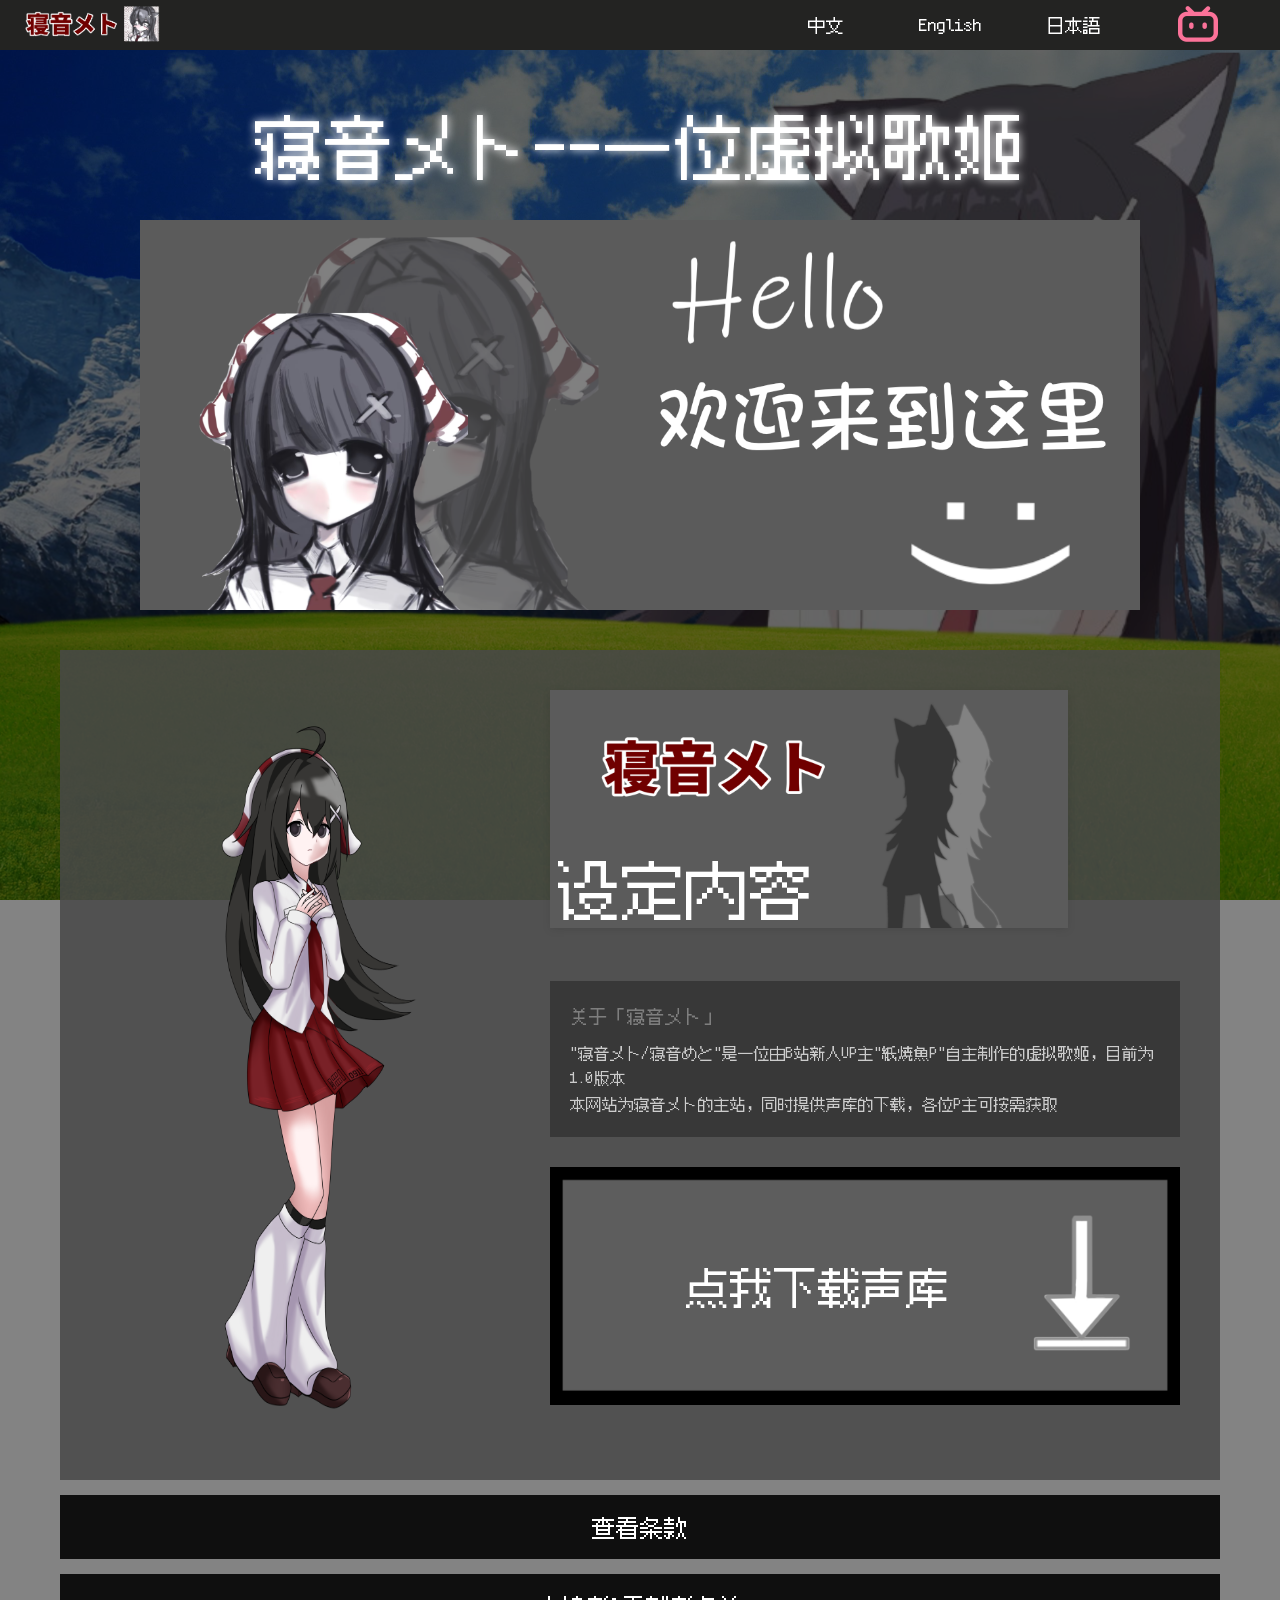
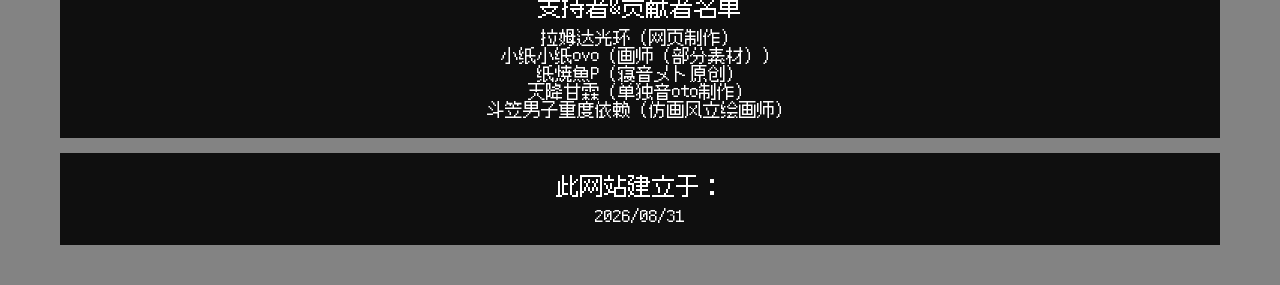
<file: index.html>
<!DOCTYPE html>
<html lang="zh-CN">

<head>
    <meta charset="UTF-8">
    <meta name="viewport" content="width=device-width, initial-scale=1.0">
    <meta http-equiv="refresh" content="0;url=HTML/index.html">
    <title>寝音メト</title>
    <script>
        location.replace("HTML/index.html");
    </script>
</head>

<body>
    <p style="font-family: sans-serif; text-align: center; margin-top: 40vh;">
        正在进入网站，若未自动跳转请
        <a href="HTML/index.html">点击这里</a>
    </p>
</body>

</html>
</file>
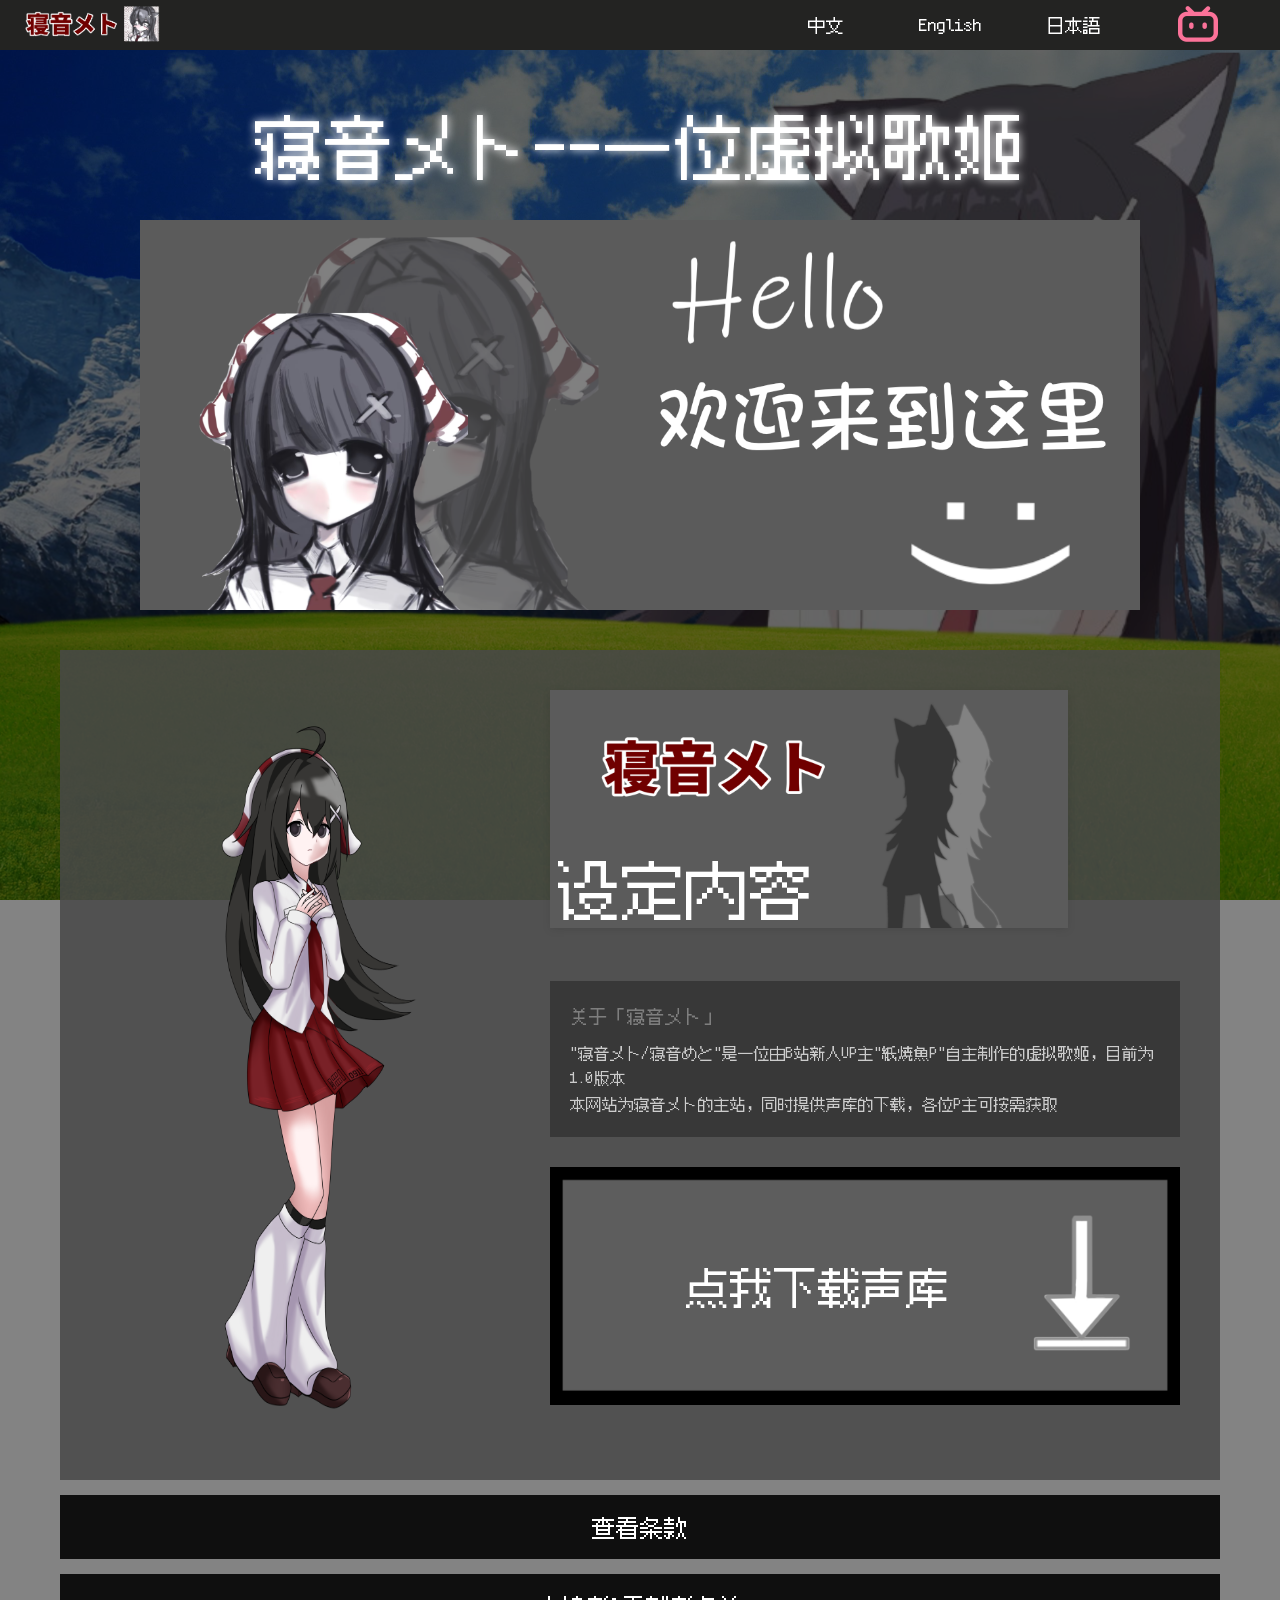
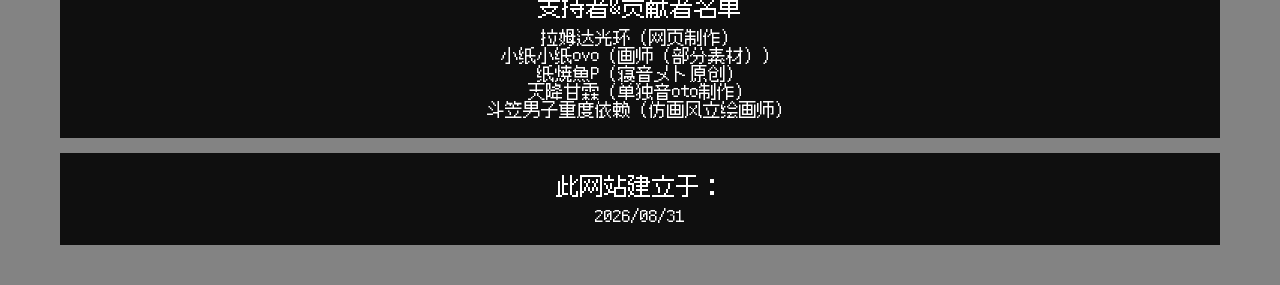
<file: HTML/index.html>
<!DOCTYPE html>
<html lang="zh-CN">

<head>
    <link rel="icon" href="../image/favicon.png">
    <link rel="stylesheet" href="../CSS/daohanglan_mobile.css">
    <meta charset="UTF-8">
    <meta name="viewport" content="width=device-width, initial-scale=1.0">
    <title>寝音メト--一位虚拟歌姬</title>
    <style>
        @font-face {
            font-family: "Myfont";
            src: url("../font/fusion-pixel-12px-monospaced-ja.ttf");
            font-weight: bold;
        }

        * {
            margin: 0;
            padding: 0;
            box-sizing: border-box;
        }

        body {
            font-family: "Myfont", sans-serif;
            background-color: #838383;
            background-image: url("../image/zhishaoyuBG.png");
            background-size: cover;
            background-position: center;
            background-attachment: fixed;
            background-repeat: no-repeat;
        }

        body::before {
            content: "";
            position: fixed;
            top: 0;
            left: 0;
            right: 0;
            bottom: 0;
            background: rgba(0, 0, 0, 0.6);
            z-index: -1;
        }

        .title {
            color: #ffffff;
            text-align: center;
            font-size: 70px;
            font-family: "Myfont";
            text-shadow: 0 0 10px #ffffff;
            margin: 0;
            padding-top: 20px;
        }

        .main-card {
            max-width: 1200px;
            margin: 40px auto;
            padding: 0 20px;
        }

        .content-wrapper {
            display: flex;
            align-items: flex-start;
            justify-content: center;
            gap: 60px;
            background: rgba(73, 73, 73, 0.85);
            padding: 40px;
        }

        .img1 {
            margin-left: 40px;
            width: 350px;
            height: 750px;
            display: block;
        }

        .right-section {
            flex: 1;
            min-width: 300px;
        }

        .sheding {
            width: 518px;
            height: 238px;
            position: relative;
            display: inline-block;
            transition: 0.2s;
            margin-bottom: 30px;
        }

        .ocimg {
            width: 518px;
            height: 238px;
            box-shadow: 0 2px 8px rgba(0, 0, 0, 0.1);
            transition: 0.2s;
            display: block;
        }

        .sheding:hover {
            outline: 2px solid white;
        }

        .design-text {
            position: absolute;
            bottom: 8px;
            left: 8px;
            color: white;
            font-size: 64px;
            cursor: default;
        }

        .description {
            color: #ccc;
            line-height: 1.6;
            margin-top: 20px;
            padding: 20px;
            background: rgba(0, 0, 0, 0.3);
        }

        .description h3 {
            color: #7e7e7e;
            margin-bottom: 10px;
        }

        .hello {
            margin: 40px auto 0;
            max-width: 1000px;
            width: 90%;
            height: auto;
            display: block;
        }

        @media (max-width: 1024px) {
            .content-wrapper {
                flex-direction: column;
                align-items: center;
                padding: 30px;
            }

            .img1 {
                margin-left: 0;
                width: 100%;
                max-width: 400px;
                height: auto;
            }

            .title {
                font-size: 50px;
            }

            .setting-text {
                font-size: 28px;
            }

            .hello {
                margin-left: auto;
                margin-right: auto;
                width: 90%;
                height: auto;
            }
        }

        @media (max-width: 768px) {
            body {
                background-attachment: scroll;
            }

            .title {
                font-size: 30px;
            }

            .main-card {
                margin: 20px auto;
                padding: 0 10px;
            }

            .content-wrapper {
                padding: 12px;
                gap: 20px;
            }

            .setting-text {
                font-size: 24px;
            }

            .hello {
                margin-top: 20px;
            }

            .img1 {
                max-width: 100%;
            }

            .sheding {
                width: 100%;
                height: auto;
            }

            .ocimg {
                width: 100%;
                height: auto;
            }

            .design-text {
                font-size: 32px;
            }

            .description {
                padding: 14px;
            }

            .downbutton {
                margin-top: 20px;
            }

            .downimg {
                max-width: 360px;
            }

            .download-text {
                font-size: 20px;
            }

            .checktermsbutton {
                padding: 14px;
                font-size: 20px;
            }

            .dl01 {
                padding: 14px;
            }

            .dl01 h3 {
                font-size: 20px;
            }

            .dl01 p {
                font-size: 15px;
            }
        }

        .downbutton {
            margin-top: 30px;
            position: relative;
            width: 100%;
            cursor: pointer;
            display: flex;
            flex-direction: column;
            align-items: center;
            justify-content: center;
            gap: 16px;
            text-align: center;
        }

        .downimg {
            width: 100%;
            height: auto;
            object-fit: contain;
            display: block;
        }

        .download-text {
            position: absolute;
            top: 50%;
            left: 0;
            width: 100%;
            transform: translateY(-50%);
            padding-right: 15%;
            color: #ffffff;
            font-family: "Myfont", sans-serif;
            font-size: 44px;
            text-align: center;
            line-height: 1.2;
        }

        .downbutton:hover {
            outline: 2px solid white;
        }

        .downbutton:active {
            outline: 2px solid white;
        }

        .checktermsbutton {
            font-family: "Myfont", sans-serif;
            display: block;
            width: 100%;
            box-sizing: border-box;
            margin-top: 15px;
            padding: 20px;
            background: #0f0f0f;
            color: #ffffff;
            border: none;
            cursor: pointer;
            font-size: 24px;
            transition: 0.2s;
        }

        .checktermsbutton:hover {
            background: #1a1a1a;
            outline: 2px solid white;
        }

        .checktermsbutton:active {
            background: #000000;
            color: #cccccc;
        }

        .dl01 {
            font-family: "Myfont", sans-serif;
            color: #ffffff;
            background-color: #0f0f0f;
            text-align: center;
            padding: 20px;
            margin-top: 15px;
        }

        .dl01 h3 {
            font-family: "Myfont", sans-serif;
            color: #ffffff;
            font-size: 24px;
            margin-bottom: 10px;
        }

        .dl01 p {
            font-family: "Myfont", sans-serif;
            color: #ffffff;
            font-size: 18px;
        }
    </style>
</head>

<body>
    <div class="top-bar">
        <div class="box-top">
            <ul class="top-ui">
                <li>
                    <a href="/"><img src="../image/titlelo.png" alt="logo"></a>
                </li>
                <li>
                    <a href="#" class="lang-btn" data-lang="zh">中文</a>
                </li>
                <li>
                    <a href="#" class="lang-btn" data-lang="en">English</a>
                </li>
                <li>
                    <a href="#" class="lang-btn" data-lang="ja">日本語</a>
                </li>
                <li>
                    <a href="https://b23.tv/KfrrSQa">
                        <img style="margin-top:20px;" src="../image/bilibili-color.png" alt="bilibili">
                    </a>
                </li>
            </ul>
        </div>
    </div>

    <h1 class="title" data-i18n="title">寝音メト--一位虚拟歌姬</h1>

    <img class="hello" src="../image/HelloTitle.png" alt="头图">

    <div class="main-card">
        <div class="content-wrapper">
            <img class="img1" src="../image/lihui.png" alt="立绘">
            <div class="right-section">
                <div class="sheding">
                    <a href="./sheding.html">
                        <img src="../image/oc.png" alt="设定内容" class="ocimg">
                    </a>
                    <div class="design-text" data-i18n="setting">设定内容</div>
                </div>
                <div class="description">
                    <h3 data-i18n="about_title">关于「寝音メト」</h3>
                    <p data-i18n="about_p1">"寝音メト/寝音めと"是一位由B站新人UP主"紙焼魚P"自主制作的虚拟歌姬，目前为1.0版本</p>
                    <p data-i18n="about_p2">本网站为寝音メト的主站，同时提供声库的下载，各位P主可按需获取</p>
                </div>
                <div class="downbutton">
                    <a>
                        <img src="../image/download.png" alt="下载" class="downimg">
                    </a>
                    <div class="download-text" data-i18n="download_btn" onclick="NoReadyAlert()">点我下载声库</div>
                </div>
            </div>
        </div>
        <button onclick="window.location.href='./terms.html'" class="checktermsbutton"
            data-i18n="check_terms">查看条款</button>
        <dl class="dl01">
            <h3 data-i18n="contributors_title">支持者&贡献者名单</h3>
            <p data-i18n="contributor_lamda">拉姆达光环（网页制作）</p>
            <p data-i18n="contributor_xiaozhi">小纸小纸ovo（画师（部分素材））</p>
            <p data-i18n="contributor_zhi">纸焼魚P（寝音メト原创）</p>
            <p data-i18n="contributor_ganlin">天降甘霖（单独音oto制作）</p>
            <p data-i18n="contributor_douli">斗笠男子重度依赖（仿画风立绘画师）</p>
        </dl>
        <dl class="dl01">
            <h3 data-i18n="site_date_title">此网站建立于：</h3>
            <p data-i18n="site_date">2026/08/31</p>
        </dl>
    </div>
    <script>
        //做好了，引导用户去蓝奏云下载文件
        function NoReadyAlert() {
            location.href = "https://wwbcp.lanzoul.com/irNje45odhti";
        }
    </script>
    <script>
        //多语言
        const i18n = {
            zh: {
                title: "寝音メト--一位虚拟歌姬",
                setting: "设定内容",
                about_title: "关于「寝音メト」",
                about_p1: "\"寝音メト/寝音めと\"是一位由B站新人UP主\"紙焼魚P\"自主制作的虚拟歌姬，目前为1.0版本",
                about_p2: "本网站为寝音メト的主站，同时提供声库的下载，各位P主可按需获取",
                download_btn: "点我下载声库",
                contributors_title: "支持者&贡献者名单",
                contributor_lamda: "拉姆达光环（网页制作）",
                contributor_xiaozhi: "小纸小纸ovo（画师（部分素材））",
                contributor_zhi: "纸焼魚P（寝音メト原创）",
                contributor_ganlin: "天降甘霖（单独音oto制作）",
                contributor_douli: "斗笠男子重度依赖（仿画风立绘画师）",
                site_date_title: "此网站建立于：",
                site_date: "2026/08/31"
            },
            en: {
                title: "Neoto Meto--A Virtual Singer",
                setting: "Character Set",
                about_title: "About \"Neoto Meto\"",
                about_p1: "\"Neoto Meto / Neoto Meto\" is a virtual singer independently created by Bilibili newcomer \"Kamishakushi P\", currently at version 1.0",
                about_p2: "This is the official website of Neoto Meto, where you can also download her voicebank. Producers are welcome to use it as needed.",
                download_btn: "Download Voicebank",
                contributors_title: "Supporters & Contributors",
                contributor_lamda: "拉姆达光环 (Web design)",
                contributor_xiaozhi: "小纸小纸ovo (Artist (some assets))",
                contributor_zhi: "纸焼魚P (Original creator of Neoto Meto)",
                contributor_ganlin: "天降甘霖 (Single-sound OTO maker)",
                contributor_douli: "斗笠男子重度依赖 (Illustrator of the fan art style)",
                site_date_title: "This site was established on:",
                site_date: "08/31/2026"
            },
            ja: {
                title: "寝音メト--バーチャル歌姫",
                setting: "設定内容",
                about_title: "「寝音メト」について",
                about_p1: "「寝音メト/寝音めと」はBilibiliの新人UP主「紙焼魚P」が自主制作したバーチャル歌姫です。現在はバージョン1.0です。",
                about_p2: "当サイトは寝音メトの公式サイトです。音源ライブラリのダウンロードも提供しており、P主の皆様は必要に応じてご利用いただけます。",
                download_btn: "音源をダウンロード",
                contributors_title: "サポーター&コントリビューター一覧",
                contributor_lamda: "拉姆达光环 (ウェブ制作)",
                contributor_xiaozhi: "小纸小纸ovo (イラストレーター（一部素材）)",
                contributor_zhi: "纸焼魚P (寝音メトのオリジナル制作者)",
                contributor_ganlin: "天降甘霖 (単独音OTO制作)",
                contributor_douli: "斗笠男子重度依赖 (ファンアート風イラストレーター)",
                site_date_title: "当サイトの設立日：",
                site_date: "2026/08/31"
            }
        };

        // ========== 页面标题字典 ==========
        const pageTitles = {
            zh: "寝音メト--欢迎来到寝音的网站",
            en: "Neoto Meto--Welcome to Neoto's Website",
            ja: "寝音メト--寝音のサイトへようこそ"
        };

        // ========== 切换语言 ==========
        function setLanguage(lang) {
            // 更新所有 data-i18n 元素
            document.querySelectorAll('[data-i18n]').forEach(el => {
                const key = el.getAttribute('data-i18n');
                if (i18n[lang] && i18n[lang][key]) {
                    el.textContent = i18n[lang][key];
                }
            });

            // 更新页面标题
            document.title = pageTitles[lang];

            // 更新 html lang 属性
            document.documentElement.lang = lang === 'ja' ? 'ja' : lang === 'en' ? 'en' : 'zh-CN';

            // 保存到 localStorage
            localStorage.setItem('lang', lang);
        }

        // ========== 初始化 ==========
        // 读取保存的语言，默认为中文
        const savedLang = localStorage.getItem('lang') || 'zh';
        setLanguage(savedLang);

        // 绑定语言切换按钮
        document.querySelectorAll('.lang-btn').forEach(btn => {
            btn.addEventListener('click', function (e) {
                e.preventDefault();
                const lang = this.getAttribute('data-lang');
                setLanguage(lang);
            });
        });
    </script>
</body>

</html>
</file>
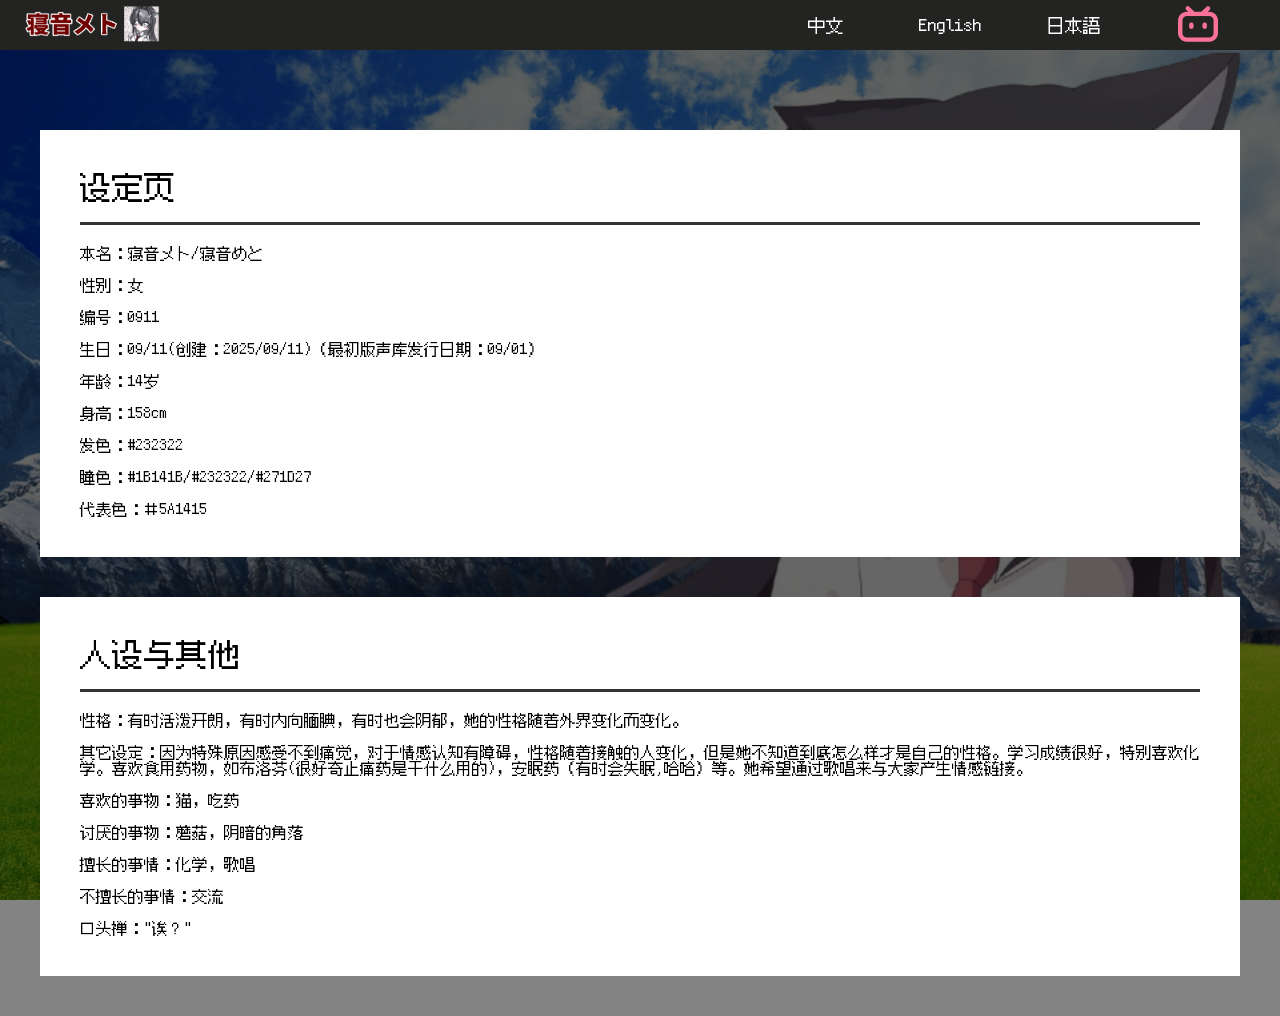
<file: HTML/sheding.html>
<!DOCTYPE html>
<html lang="zh-CN">

<head>
    <link rel="icon" href="../image/favicon.png">
    <link rel="stylesheet" href="../CSS/daohanglan_mobile.css">
    <meta charset="UTF-8">
    <meta name="viewport" content="width=device-width, initial-scale=1.0">
    <title>寝音メト--设定页t</title>
    <style>
        @font-face {
            font-family: "Myfont";
            src: url("../font/fusion-pixel-12px-monospaced-ja.ttf");
            font-weight: bold;
        }

        * {
            margin: 0;
            padding: 0;
            box-sizing: border-box;
        }

        body {
            font-family: "Myfont", sans-serif;
            background-color: #838383;
            background-image: url("../image/zhishaoyuBG.png");
            background-size: cover;
            background-position: center;
            background-attachment: fixed;
            background-repeat: no-repeat;
        }

        body::before {
            content: "";
            position: fixed;
            top: 0;
            left: 0;
            right: 0;
            bottom: 0;
            background: rgba(0, 0, 0, 0.6);
            z-index: -1;
        }

        .whitebg {
            max-width: 1200px;
            margin: 40px auto;
            display: flex;
            align-items: flex-start;
            justify-content: center;
            gap: 60px;
            background: rgb(255, 255, 255);
            padding: 40px;
        }

        .whitebg .content {
            width: 100%;
        }

        .whitebg h1 {
            text-align: left;
        }

        hr {
            border: none;
            height: 3px;
            background: #333;
            margin: 20px 0;
            width: 100%;
        }

        @media (max-width: 1024px) {
            .content-wrapper {
                flex-direction: column;
                align-items: center;
                padding: 30px;
            }

            .img1 {
                margin-left: 0;
                width: 100%;
                max-width: 400px;
                height: auto;
            }

            .title {
                font-size: 50px;
            }

            .setting-text {
                font-size: 28px;
            }

            .hello {
                margin-left: auto;
                margin-right: auto;
                width: 90%;
                height: auto;
            }
        }

        @media (max-width: 768px) {
            .whitebg {
                margin: 16px auto;
                padding: 16px;
            }

            .whitebg h1 {
                font-size: 24px;
            }

            .whitebg p {
                font-size: 15px;
                line-height: 1.7;
            }
        }
    </style>
</head>

<body>
    <div class="top-bar">
        <div class="box-top">
            <ul class="top-ui">
                <li>
                    <a href="/"><img src="../image/titlelo.png" alt="logo"></a>
                </li>
                <li>
                    <a href="#" class="lang-btn" data-lang="zh">中文</a>
                </li>
                <li>
                    <a href="#" class="lang-btn" data-lang="en">English</a>
                </li>
                <li>
                    <a href="#" class="lang-btn" data-lang="ja">日本語</a>
                </li>
                <li>
                    <a href="https://b23.tv/KfrrSQa">
                        <img style="margin-top:20px;" src="../image/bilibili-color.png" alt="bilibili">
                    </a>
                </li>
            </ul>
        </div>
    </div>
    <div class="whitebg">
        <div class="content">
            <h1 data-i18n="setting_title">设定页</h1>
            <hr>
            <p data-i18n="char_name">本名：寝音メト/寝音めと</p>
            <br>
            <p data-i18n="char_gender">性别：女</p>
            <br>
            <p data-i18n="char_id">编号：0911</p>
            <br>
            <p data-i18n="char_birthday">生日：09/11(创建：2025/09/11)（最初版声库发行日期：09/01）</p>
            <br>
            <p data-i18n="char_age">年龄：14岁</p>
            <br>
            <p data-i18n="char_height">身高：158cm</p>
            <br>
            <p data-i18n="char_hair">发色：#232322</p>
            <br>
            <p data-i18n="char_eyes">瞳色：#1B141B/#232322/#271D27</p>
            <br>
            <p data-i18n="char_color">代表色：#232322</p>
        </div>
    </div>
    <div class="whitebg">
        <div class="content">
            <h1 data-i18n="personality_title">人设与其他</h1>
            <hr>
            <p data-i18n="char_personality">性格：有时活泼开朗，有时内向腼腆，有时也会阴郁，她的性格随着外界变化而变化。</p>
            <br>
            <p data-i18n="char_other">
                其它设定：因为特殊原因感受不到痛觉，对于情感认知有障碍，性格随着接触的人变化，但是她不知道到底怎么样才是自己的性格。学习成绩很好，特别喜欢化学。喜欢食用药物，如布洛芬(很好奇止痛药是干什么用的)，安眠药（有时会失眠,哈哈）等。她希望通过歌唱来与大家产生情感链接。
            </p>
            <br>
            <p data-i18n="char_likes">喜欢的事物：猫，吃药</p>
            <br>
            <p data-i18n="char_dislikes">讨厌的事物：蘑菇，阴暗的角落</p>
            <br>
            <p data-i18n="char_goodat">擅长的事情：化学，歌唱</p>
            <br>
            <p data-i18n="char_bad_at">不擅长的事情：交流</p>
            <br>
            <p data-i18n="char_catchphrase">口头禅："诶？"</p>
        </div>
    </div>
    <script>
        const i18n = {
            zh: {
                setting_title: "设定页",
                char_name: "本名：寝音メト/寝音めと",
                char_gender: "性别：女",
                char_id: "编号：0911",
                char_birthday: "生日：09/11(创建：2025/09/11)（最初版声库发行日期：09/01）",
                char_age: "年龄：14岁",
                char_height: "身高：158cm",
                char_hair: "发色：#232322",
                char_eyes: "瞳色：#1B141B/#232322/#271D27",
                char_color: "代表色：＃5A1415",
                personality_title: "人设与其他",
                char_personality: "性格：有时活泼开朗，有时内向腼腆，有时也会阴郁，她的性格随着外界变化而变化。",
                char_other: "其它设定：因为特殊原因感受不到痛觉，对于情感认知有障碍，性格随着接触的人变化，但是她不知道到底怎么样才是自己的性格。学习成绩很好，特别喜欢化学。喜欢食用药物，如布洛芬(很好奇止痛药是干什么用的)，安眠药（有时会失眠,哈哈）等。她希望通过歌唱来与大家产生情感链接。",
                char_likes: "喜欢的事物：猫，吃药",
                char_dislikes: "讨厌的事物：蘑菇，阴暗的角落",
                char_goodat: "擅长的事情：化学，歌唱",
                char_bad_at: "不擅长的事情：交流",
                char_catchphrase: "口头禅：\"诶？\""
            },
            en: {
                setting_title: "Character Data",
                char_name: "Name: Neoto Meto / Neoto Meto",
                char_gender: "Gender: Female",
                char_id: "ID: 0911",
                char_birthday: "Birthday: 09/11 (Created: 2025/09/11) (Initial Voicebank Release:09/01 )",
                char_age: "Age: 14",
                char_height: "Height: 158cm",
                char_hair: "Hair Color: #232322",
                char_eyes: "Eye Color: #1B141B/#232322/#271D27",
                char_color: "Representative Color: #232322",
                personality_title: "Personality & Others",
                char_personality: "Personality: Sometimes lively and cheerful, sometimes shy and introverted, sometimes gloomy — her personality changes with her surroundings.",
                char_other: "Other Settings: She cannot feel pain due to special reasons, has difficulty recognizing emotions, and her personality shifts depending on who she interacts with, but she doesn't know what her true personality is. She excels academically, especially in chemistry. She enjoys taking medicine, such as ibuprofen (curious about what painkillers do) and sleeping pills (she sometimes has insomnia, haha). She hopes to connect with everyone emotionally through singing.",
                char_likes: "Likes: Cats, taking medicine",
                char_dislikes: "Dislikes: Mushrooms, dark corners",
                char_goodat: "Good at: Chemistry, singing",
                char_bad_at: "Not good at: Communication",
                char_catchphrase: "Catchphrase: \"Huh?\""
            },
            ja: {
                setting_title: "設定データ",
                char_name: "本名：寝音メト/寝音めと",
                char_gender: "性別：女",
                char_id: "番号：0911",
                char_birthday: "誕生日：09/11（作成：2025/09/11）（初版音源リリース日：09/01）",
                char_age: "年齢：14歳",
                char_height: "身長：158cm",
                char_hair: "髪色：#232322",
                char_eyes: "瞳色：#1B141B/#232322/#271D27",
                char_color: "代表色：#232322",
                personality_title: "人物設定とその他",
                char_personality: "性格：時に明るく活発、時に内向的で恥ずかしがり屋、時に陰鬱になることもあり、彼女の性格は周囲の変化に伴って変わります。",
                char_other: "その他の設定：特殊な理由で痛覚を感じられず、感情認知障害があり、接触する人によって性格が変化しますが、自分自身の本当の性格が何かは分かっていません。学業成績は優秀で、特に化学が好きです。イブプロフェン（鎮痛剤が何をするのか興味がある）や睡眠薬（時々不眠症になる、はは）などの薬を服用するのが好きです。彼女は歌を通じて皆と感情的なつながりを作りたいと願っています。",
                char_likes: "好きなもの：猫、薬を飲むこと",
                char_dislikes: "嫌いなもの：キノコ、暗い隅",
                char_goodat: "得意なこと：化学、歌唱",
                char_bad_at: "苦手なこと：コミュニケーション",
                char_catchphrase: "口癖：「え？」"
            }
        };

        const pageTitles = {
            zh: "寝音メト--设定页",
            en: "Neoto Meto--Character Data",
            ja: "寝音メト--設定ページ"
        };

        function setLanguage(lang) {
            document.querySelectorAll('[data-i18n]').forEach(el => {
                const key = el.getAttribute('data-i18n');
                if (i18n[lang] && i18n[lang][key]) {
                    el.textContent = i18n[lang][key];
                }
            });
            document.title = pageTitles[lang];
            document.documentElement.lang = lang === 'ja' ? 'ja' : lang === 'en' ? 'en' : 'zh-CN';
            localStorage.setItem('lang', lang);
        }

        const savedLang = localStorage.getItem('lang') || 'zh';
        setLanguage(savedLang);

        document.querySelectorAll('.lang-btn').forEach(btn => {
            btn.addEventListener('click', function (e) {
                e.preventDefault();
                const lang = this.getAttribute('data-lang');
                setLanguage(lang);
            });
        });
    </script>
</body>

</html>
</file>
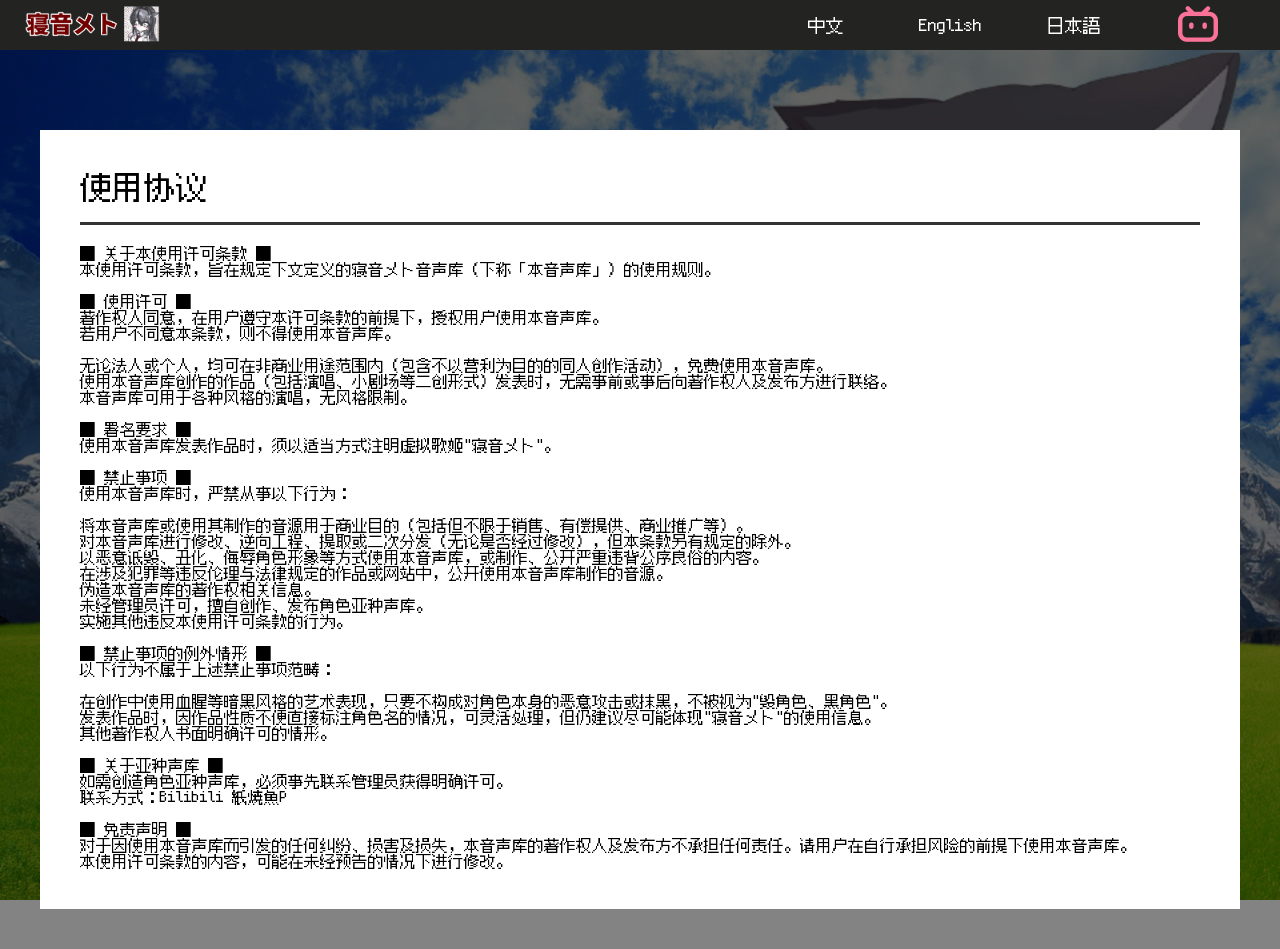
<file: HTML/terms.html>
<!DOCTYPE html>
<html lang="zh-CN">

<head>
    <link rel="icon" href="../image/favicon.png">
    <link rel="stylesheet" href="../CSS/daohanglan_mobile.css">
    <meta charset="UTF-8">
    <meta name="viewport" content="width=device-width, initial-scale=1.0">
    <title>使用协议</title>
    <style>
        @font-face {
            font-family: "Myfont";
            src: url("../font/fusion-pixel-12px-monospaced-ja.ttf");
            font-weight: bold;
        }

        * {
            margin: 0;
            padding: 0;
            box-sizing: border-box;
        }

        body {
            font-family: "Myfont", sans-serif;
            background-color: #838383;
            background-image: url("../image/zhishaoyuBG.png");
            background-size: cover;
            background-position: center;
            background-attachment: fixed;
            background-repeat: no-repeat;
        }

        body::before {
            content: "";
            position: fixed;
            top: 0;
            left: 0;
            right: 0;
            bottom: 0;
            background: rgba(0, 0, 0, 0.6);
            z-index: -1;
        }

        .whitebg {
            max-width: 1200px;
            margin: 40px auto;
            display: flex;
            align-items: flex-start;
            justify-content: center;
            gap: 60px;
            background: rgb(255, 255, 255);
            padding: 40px;
        }

        .whitebg .content {
            width: 100%;
        }

        .whitebg h1 {
            text-align: left;
        }

        hr {
            border: none;
            height: 3px;
            background: #333;
            margin: 20px 0;
            width: 100%;
        }

        @media (max-width: 1024px) {
            .content-wrapper {
                flex-direction: column;
                align-items: center;
                padding: 30px;
            }

            .img1 {
                margin-left: 0;
                width: 100%;
                max-width: 400px;
                height: auto;
            }

            .title {
                font-size: 50px;
            }

            .setting-text {
                font-size: 28px;
            }

            .hello {
                margin-left: auto;
                margin-right: auto;
                width: 90%;
                height: auto;
            }
        }

        @media (max-width: 768px) {
            .whitebg {
                margin: 16px auto;
                padding: 16px;
            }

            .whitebg h1 {
                font-size: 24px;
            }

            .whitebg p {
                font-size: 15px;
                line-height: 1.7;
            }
        }
    </style>
</head>

<body>
    <div class="top-bar">
        <div class="box-top">
            <ul class="top-ui">
                <li>
                    <a href="/"><img src="../image/titlelo.png" alt="logo"></a>
                </li>
                <li>
                    <a href="#" class="lang-btn" data-lang="zh">中文</a>
                </li>
                <li>
                    <a href="#" class="lang-btn" data-lang="en">English</a>
                </li>
                <li>
                    <a href="#" class="lang-btn" data-lang="ja">日本語</a>
                </li>
                <li>
                    <a href="https://b23.tv/KfrrSQa">
                        <img style="margin-top:20px;" src="../image/bilibili-color.png" alt="bilibili">
                    </a>
                </li>
            </ul>
        </div>
    </div>
    <div class="whitebg">
        <div class="content">
            <h1 data-i18n="terms_title">使用协议</h1>
            <hr>
            <p data-i18n="terms_intro_title">■ 关于本使用许可条款 ■</p>
            <p data-i18n="terms_intro">本使用许可条款，旨在规定下文定义的寝音メト音声库（下称「本音声库」）的使用规则。</p>
            <br>
            <p data-i18n="terms_license_title">■ 使用许可 ■</p>
            <p data-i18n="terms_license_01">著作权人同意，在用户遵守本许可条款的前提下，授权用户使用本音声库。</p>
            <p data-i18n="terms_license_02">若用户不同意本条款，则不得使用本音声库。</p>
            <br>
            <p data-i18n="terms_license_03">无论法人或个人，均可在非商业用途范围内（包含不以营利为目的的同人创作活动），免费使用本音声库。</p>
            <p data-i18n="terms_license_04">使用本音声库创作的作品（包括演唱、小剧场等二创形式）发表时，无需事前或事后向著作权人及发布方进行联络。</p>
            <p data-i18n="terms_license_05">本音声库可用于各种风格的演唱，无风格限制。</p>
            <br>
            <p data-i18n="terms_credit_title">■ 署名要求 ■</p>
            <p data-i18n="terms_credit_01">使用本音声库发表作品时，须以适当方式注明虚拟歌姬"寝音メト"。</p>
            <br>
            <p data-i18n="terms_prohibit_title">■ 禁止事项 ■</p>
            <p data-i18n="terms_prohibit_intro">使用本音声库时，严禁从事以下行为：</p>
            <br>
            <p data-i18n="terms_prohibit_01">将本音声库或使用其制作的音源用于商业目的（包括但不限于销售、有偿提供、商业推广等）。</p>
            <p data-i18n="terms_prohibit_02">对本音声库进行修改、逆向工程、提取或二次分发（无论是否经过修改），但本条款另有规定的除外。</p>
            <p data-i18n="terms_prohibit_03">以恶意诋毁、丑化、侮辱角色形象等方式使用本音声库，或制作、公开严重违背公序良俗的内容。</p>
            <p data-i18n="terms_prohibit_04">在涉及犯罪等违反伦理与法律规定的作品或网站中，公开使用本音声库制作的音源。</p>
            <p data-i18n="terms_prohibit_05">伪造本音声库的著作权相关信息。</p>
            <p data-i18n="terms_prohibit_06">未经管理员许可，擅自创作、发布角色亚种声库。</p>
            <p data-i18n="terms_prohibit_07">实施其他违反本使用许可条款的行为。</p>
            <br>
            <p data-i18n="terms_exception_title">■ 禁止事项的例外情形 ■</p>
            <p data-i18n="terms_exception_intro">以下行为不属于上述禁止事项范畴：</p>
            <br>
            <p data-i18n="terms_exception_01">在创作中使用血腥等暗黑风格的艺术表现，只要不构成对角色本身的恶意攻击或抹黑，不被视为"毁角色、黑角色"。</p>
            <p data-i18n="terms_exception_02">发表作品时，因作品性质不便直接标注角色名的情况，可灵活处理，但仍建议尽可能体现"寝音メト"的使用信息。</p>
            <p data-i18n="terms_exception_03">其他著作权人书面明确许可的情形。</p>
            <br>
            <p data-i18n="terms_subspecies_title">■ 关于亚种声库 ■</p>
            <p data-i18n="terms_subspecies_01">如需创造角色亚种声库，必须事先联系管理员获得明确许可。</p>
            <p data-i18n="terms_subspecies_02">联系方式：Bilibili 紙焼魚P</p>
            <br>
            <p data-i18n="terms_disclaimer_title">■ 免责声明 ■</p>
            <p data-i18n="terms_disclaimer_01">对于因使用本音声库而引发的任何纠纷、损害及损失，本音声库的著作权人及发布方不承担任何责任。请用户在自行承担风险的前提下使用本音声库。</p>
            <p data-i18n="terms_disclaimer_02">本使用许可条款的内容，可能在未经预告的情况下进行修改。</p>
        </div>
    </div>
    <script>
        const i18n = {
            zh: {
                terms_title: "使用协议",
                terms_intro_title: "■ 关于本使用许可条款 ■",
                terms_intro: "本使用许可条款，旨在规定下文定义的寝音メト音声库（下称「本音声库」）的使用规则。",
                terms_license_title: "■ 使用许可 ■",
                terms_license_01: "著作权人同意，在用户遵守本许可条款的前提下，授权用户使用本音声库。",
                terms_license_02: "若用户不同意本条款，则不得使用本音声库。",
                terms_license_03: "无论法人或个人，均可在非商业用途范围内（包含不以营利为目的的同人创作活动），免费使用本音声库。",
                terms_license_04: "使用本音声库创作的作品（包括演唱、小剧场等二创形式）发表时，无需事前或事后向著作权人及发布方进行联络。",
                terms_license_05: "本音声库可用于各种风格的演唱，无风格限制。",
                terms_credit_title: "■ 署名要求 ■",
                terms_credit_01: "使用本音声库发表作品时，须以适当方式注明虚拟歌姬\"寝音メト\"。",
                terms_prohibit_title: "■ 禁止事项 ■",
                terms_prohibit_intro: "使用本音声库时，严禁从事以下行为：",
                terms_prohibit_01: "将本音声库或使用其制作的音源用于商业目的（包括但不限于销售、有偿提供、商业推广等）。",
                terms_prohibit_02: "对本音声库进行修改、逆向工程、提取或二次分发（无论是否经过修改），但本条款另有规定的除外。",
                terms_prohibit_03: "以恶意诋毁、丑化、侮辱角色形象等方式使用本音声库，或制作、公开严重违背公序良俗的内容。",
                terms_prohibit_04: "在涉及犯罪等违反伦理与法律规定的作品或网站中，公开使用本音声库制作的音源。",
                terms_prohibit_05: "伪造本音声库的著作权相关信息。",
                terms_prohibit_06: "未经管理员许可，擅自创作、发布角色亚种声库。",
                terms_prohibit_07: "实施其他违反本使用许可条款的行为。",
                terms_exception_title: "■ 禁止事项的例外情形 ■",
                terms_exception_intro: "以下行为不属于上述禁止事项范畴：",
                terms_exception_01: "在创作中使用血腥等暗黑风格的艺术表现，只要不构成对角色本身的恶意攻击或抹黑，不被视为\"毁角色、黑角色\"。",
                terms_exception_02: "发表作品时，因作品性质不便直接标注角色名的情况，可灵活处理，但仍建议尽可能体现\"寝音メト\"的使用信息。",
                terms_exception_03: "其他著作权人书面明确许可的情形。",
                terms_subspecies_title: "■ 关于亚种声库 ■",
                terms_subspecies_01: "如需创造角色亚种声库，必须事先联系管理员获得明确许可。",
                terms_subspecies_02: "联系方式：Bilibili 紙焼魚P",
                terms_disclaimer_title: "■ 免责声明 ■",
                terms_disclaimer_01: "对于因使用本音声库而引发的任何纠纷、损害及损失，本音声库的著作权人及发布方不承担任何责任。请用户在自行承担风险的前提下使用本音声库。",
                terms_disclaimer_02: "本使用许可条款的内容，可能在未经预告的情况下进行修改。"
            },
            en: {
                terms_title: "Terms of Use",
                terms_intro_title: "■ About These Terms of Use ■",
                terms_intro: "These Terms of Use set forth the rules for using the Neoto Meto Voicebank (hereinafter referred to as \"the Voicebank\") as defined below.",
                terms_license_title: "■ License ■",
                terms_license_01: "The copyright holder agrees to grant the user permission to use the Voicebank, provided the user complies with these Terms of Use.",
                terms_license_02: "If the user does not agree to these Terms, use of the Voicebank is prohibited.",
                terms_license_03: "Whether an individual or a corporation, the Voicebank may be used free of charge within the scope of non-commercial use (including non-profit doujin/fan creation activities).",
                terms_license_04: "When publishing works created using the Voicebank (including singing, mini-dramas, and other derivative works), there is no requirement to contact the copyright holder or publisher before or after publication.",
                terms_license_05: "The Voicebank may be used for singing in various styles without any genre restrictions.",
                terms_credit_title: "■ Attribution ■",
                terms_credit_01: "When publishing works using the Voicebank, the virtual singer \"Neoto Meto\" must be appropriately credited.",
                terms_prohibit_title: "■ Prohibited Actions ■",
                terms_prohibit_intro: "The following actions are strictly prohibited when using the Voicebank:",
                terms_prohibit_01: "Using the Voicebank or audio created with it for commercial purposes (including but not limited to sales, paid provision, commercial promotion, etc.).",
                terms_prohibit_02: "Modifying, reverse engineering, extracting, or redistributing the Voicebank (whether modified or not), except as otherwise provided in these Terms.",
                terms_prohibit_03: "Using the Voicebank in a way that maliciously slanders, defames, or insults the character image, or creating and publishing content that seriously violates public order and morals.",
                terms_prohibit_04: "Publicly using audio created with the Voicebank in works or websites involving crimes or other violations of ethics and law.",
                terms_prohibit_05: "Falsifying copyright-related information of the Voicebank.",
                terms_prohibit_06: "Creating or publishing derivative/subspecies voicebanks without the administrator's permission.",
                terms_prohibit_07: "Engaging in any other actions that violate these Terms of Use.",
                terms_exception_title: "■ Exceptions to Prohibited Actions ■",
                terms_exception_intro: "The following actions do not fall under the prohibited actions listed above:",
                terms_exception_01: "Using dark artistic expressions such as gore in creative works is not considered \"character defamation\" as long as it does not constitute a malicious attack or slander against the character itself.",
                terms_exception_02: "If the nature of the work makes it inconvenient to directly credit the character name, flexible handling is allowed, though it is still recommended to reflect the use of \"Neoto Meto\" as much as possible.",
                terms_exception_03: "Cases where the copyright holder has given explicit written permission.",
                terms_subspecies_title: "■ Regarding Subspecies Voicebanks ■",
                terms_subspecies_01: "To create a subspecies/derivative voicebank, you must contact the administrator in advance and obtain explicit permission.",
                terms_subspecies_02: "Contact: Bilibili 紙焼魚P",
                terms_disclaimer_title: "■ Disclaimer ■",
                terms_disclaimer_01: "The copyright holder and publisher of the Voicebank shall not be held liable for any disputes, damages, or losses arising from the use of the Voicebank. Please use the Voicebank at your own risk.",
                terms_disclaimer_02: "The contents of these Terms of Use may be subject to change without prior notice."
            },
            ja: {
                terms_title: "利用規約",
                terms_intro_title: "■ 本利用許諾条項について ■",
                terms_intro: "本利用許諾条項は、下文で定義する寝音メト音声ライブラリ（以下「本音声ライブラリ」といいます）の利用ルールを定めるものです。",
                terms_license_title: "■ 利用許諾 ■",
                terms_license_01: "著作権者は、ユーザーが本許諾条項を遵守することを前提として、本音声ライブラリの使用を許諾します。",
                terms_license_02: "本利用許諾条項に同意しない場合、本音声ライブラリを使用することはできません。",
                terms_license_03: "法人・個人を問わず、非商用目的の範囲内（非営利の同人創作活動を含みます）において、本音声ライブラリを無料で使用することができます。",
                terms_license_04: "本音声ライブラリを使用して創作した作品（歌唱、小劇場等の二次創作を含みます）を発表する際、事前または事後に著作権者および配布元へ連絡する必要はありません。",
                terms_license_05: "本音声ライブラリは様々な歌唱スタイルでの使用が可能であり、スタイルの制限はありません。",
                terms_credit_title: "■ クレジット表記 ■",
                terms_credit_01: "本音声ライブラリを使用した作品を発表する際は、適切な方法でバーチャル歌姫「寝音メト」を明記する必要があります。",
                terms_prohibit_title: "■ 禁止事項 ■",
                terms_prohibit_intro: "本音声ライブラリの使用に際し、以下の行為を固く禁じます：",
                terms_prohibit_01: "本音声ライブラリまたはそれを用いて制作した音源を商業目的（販売、有償提供、商業プロモーション等を含みますが、これらに限られません）で使用すること。",
                terms_prohibit_02: "本音声ライブラリの改変、リバースエンジニアリング、抽出、または二次配布（改変の有無を問いません）を行うこと。ただし、本条項に別段の定めがある場合を除きます。",
                terms_prohibit_03: "悪意のある中傷、醜化、キャラクターイメージの侮辱等の方法で本音声ライブラリを使用し、または公序良俗に著しく反するコンテンツを制作・公開すること。",
                terms_prohibit_04: "犯罪等の倫理・法令に違反する作品やウェブサイトにおいて、本音声ライブラリで制作した音源を公開使用すること。",
                terms_prohibit_05: "本音声ライブラリの著作権関連情報を偽造すること。",
                terms_prohibit_06: "管理者の許可なく、キャラクター亜種音声ライブラリを独自に創作・公開すること。",
                terms_prohibit_07: "その他、本利用許諾条項に違反する行為を行うこと。",
                terms_exception_title: "■ 禁止事項の例外 ■",
                terms_exception_intro: "以下の行為は、上記の禁止事項に該当しません：",
                terms_exception_01: "創作において流血等のダークな芸術表現を用いることは、キャラクター自体への悪意ある攻撃や中傷に当たらない限り、「キャラクター潰し・キャラクターへの悪口」とは見なされません。",
                terms_exception_02: "作品発表時に、作品の性質上キャラクター名を直接表記しづらい場合は柔軟に対応可能です。ただし、可能な限り「寝音メト」の使用情報を記載することを推奨します。",
                terms_exception_03: "その他、著作権者が書面により明示的に許諾した場合。",
                terms_subspecies_title: "■ 亜種音声ライブラリについて ■",
                terms_subspecies_01: "キャラクター亜種音声ライブラリを作成する場合は、必ず事前に管理者に連絡し、明確な許可を得る必要があります。",
                terms_subspecies_02: "連絡先：Bilibili 紙焼魚P",
                terms_disclaimer_title: "■ 免責事項 ■",
                terms_disclaimer_01: "本音声ライブラリの使用により生じたいかなる紛争、損害および損失についても、本音声ライブラリの著作権者および配布元は一切の責任を負いません。ユーザーは自己の責任において本音声ライブラリを使用してください。",
                terms_disclaimer_02: "本利用許諾条項の内容は、予告なく変更される場合があります。"
            }
        };

        const pageTitles = {
            zh: "寝音メト--使用协议",
            en: "Neoto Meto--Terms of Use",
            ja: "寝音メト--利用規約"
        };

        function setLanguage(lang) {
            document.querySelectorAll('[data-i18n]').forEach(el => {
                const key = el.getAttribute('data-i18n');
                if (i18n[lang] && i18n[lang][key]) {
                    el.textContent = i18n[lang][key];
                }
            });
            document.title = pageTitles[lang];
            document.documentElement.lang = lang === 'ja' ? 'ja' : lang === 'en' ? 'en' : 'zh-CN';
            localStorage.setItem('lang', lang);
        }

        const savedLang = localStorage.getItem('lang') || 'zh';
        setLanguage(savedLang);

        document.querySelectorAll('.lang-btn').forEach(btn => {
            btn.addEventListener('click', function (e) {
                e.preventDefault();
                const lang = this.getAttribute('data-lang');
                setLanguage(lang);
            });
        });
    </script>
</body>

</html>
</file>
<file: CSS/daohanglan_mobile.css>
.top-bar {
    position: fixed;
    top: 0;
    left: 0;
    z-index: 1000;
    width: 100%;
    height: 50px;
    margin: 0;
    display: flex;
}

body {
    padding-top: 90px;
}

.box-top {
    width: 100%;
    min-width: 1350px;
    background-color: #232322;
    padding: 20px;
}

.box-top-right {}

.top-ui {
    margin-bottom: 40px;
    width: 100%;
    min-width: 800px;
    height: 50px;
    list-style: none;
    margin: 0;
    padding: 0;
    display: flex;
    justify-content: flex-end;
    align-items: center;
}

.top-ui li {
    margin-bottom: 60px;
    width: 10%;
    min-width: 50px;
    margin: 0 0px;
    text-align: center;
    display: block;
}

.top-ui li:first-child {
    margin-bottom: -15px;
    margin-right: auto;
}

.top-ui a {
    margin-bottom: 40px;
    color: rgb(255, 255, 255);
    text-decoration: none;
    font-size: 18px;
    display: inline-block;
    line-height: 1;
}

.top-ui a:hover {
    color: white;
}

.top-ui img {
    height: 40px;
    margin-top: 5px;
    padding: 0;
    display: inline;
    position: relative;
    top: -10px;
}

/* ========== 中屏（平板/窄窗口）适配：解除 PC 端固定最小宽度，避免横向溢出 ========== */
@media (max-width: 1350px) {
    .box-top {
        min-width: unset;
    }

    .top-ui {
        min-width: unset;
    }
}

/* ========== 手机端导航栏适配 ========== */
@media (max-width: 768px) {
    body {
        padding-top: 60px;
    }

    .box-top {
        min-width: unset;
        padding: 8px 8px;
    }

    .top-ui {
        min-width: unset;
        flex-wrap: nowrap;
        justify-content: flex-end;
        gap: 0;
        height: auto;
        align-items: center;
        margin: 0;
    }

    .top-ui li {
        width: auto;
        min-width: unset;
        margin: 0;
    }

    .top-ui li:first-child {
        margin: 0;
        margin-right: auto;
    }

    .top-ui a {
        font-size: 13px;
        margin: 0;
        padding: 0 4px;
        line-height: 1;
    }

    .top-ui img {
        height: 24px;
        margin: 0 !important;
        padding: 0;
        top: 0;
        vertical-align: middle;
    }
}
</file>
